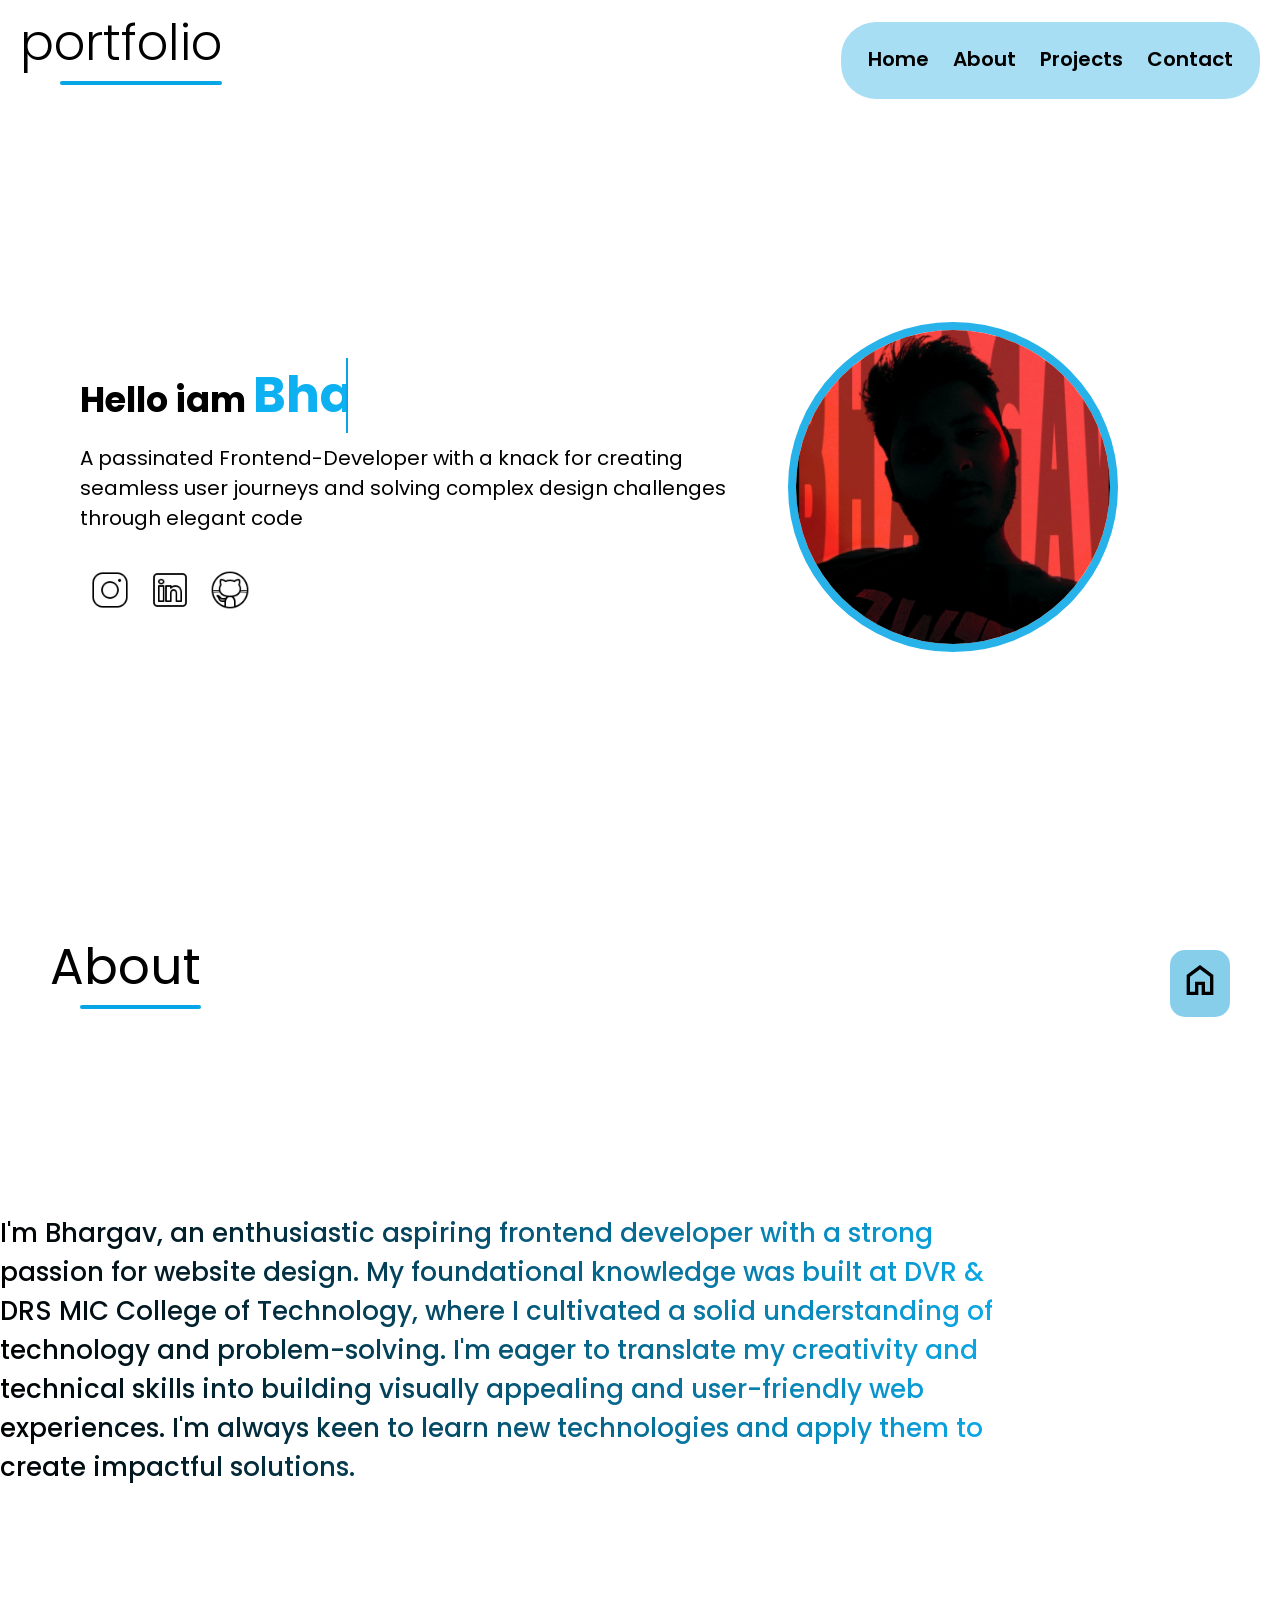
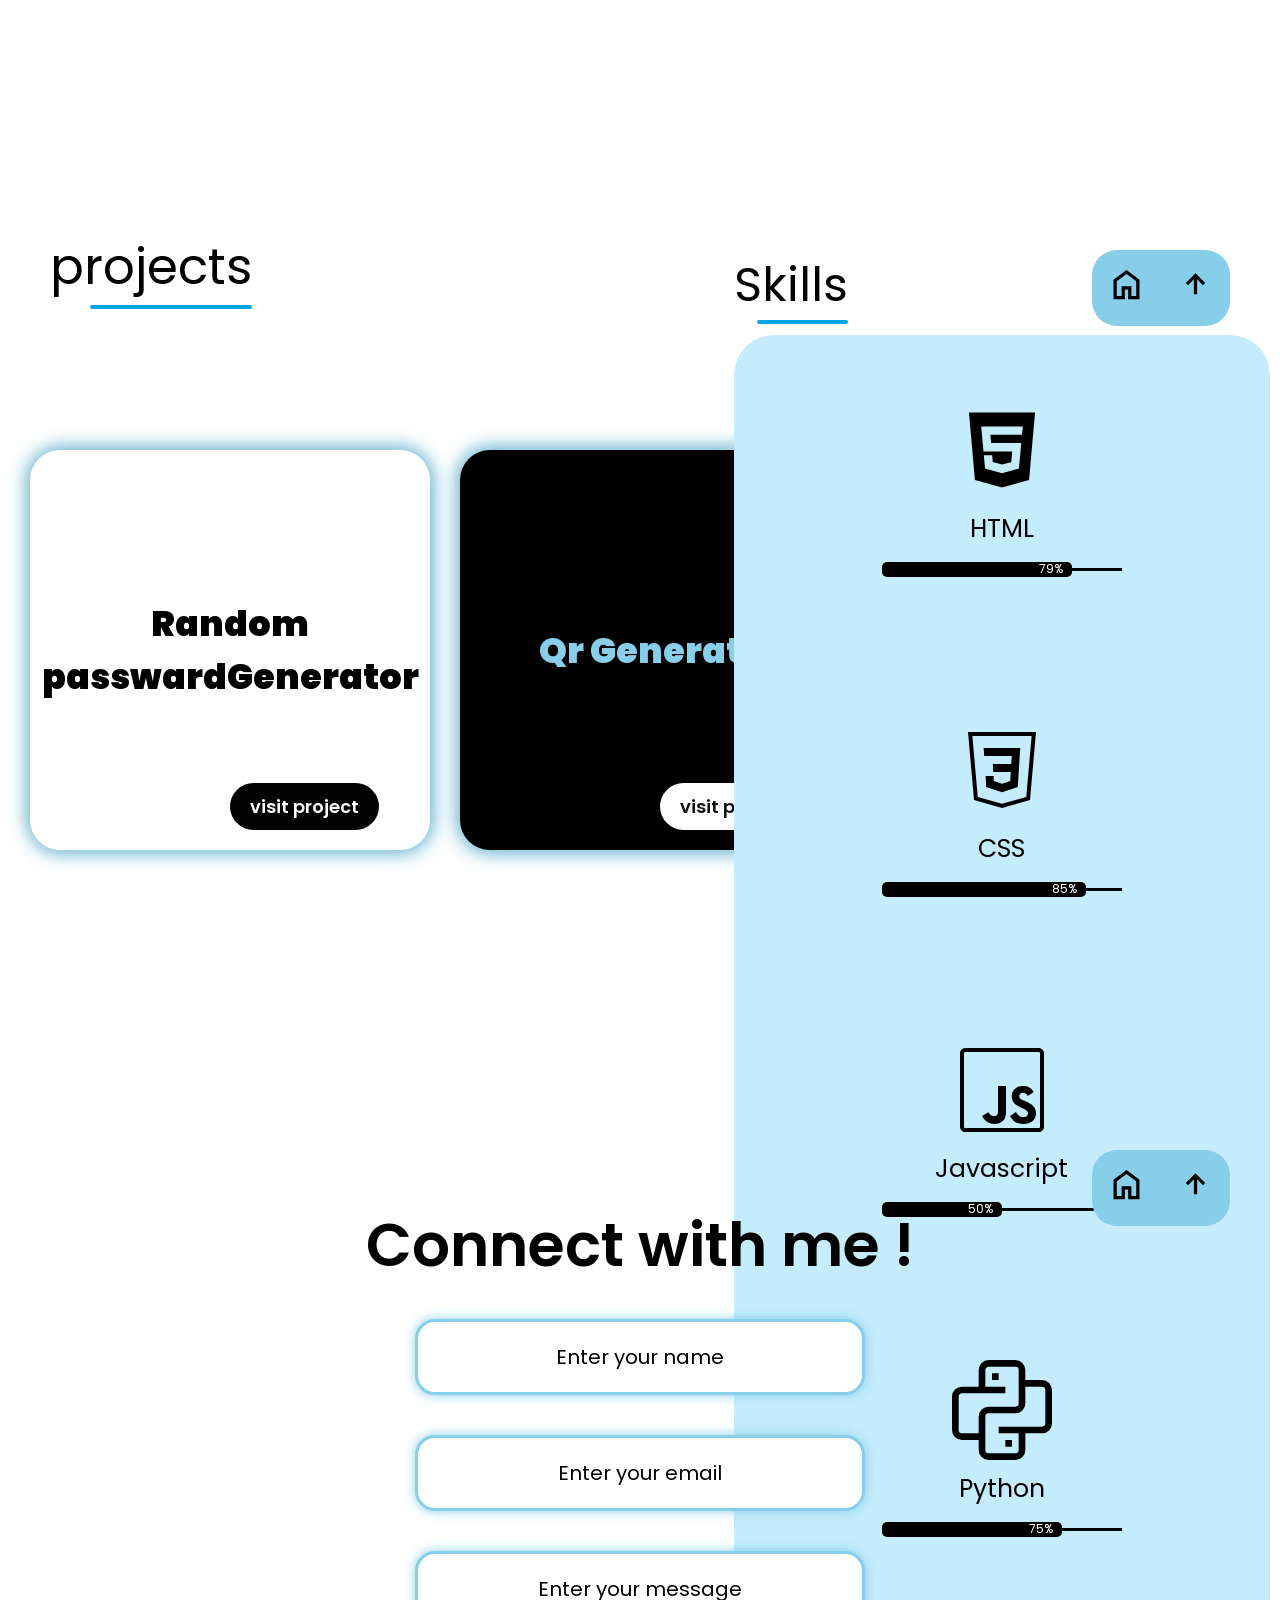
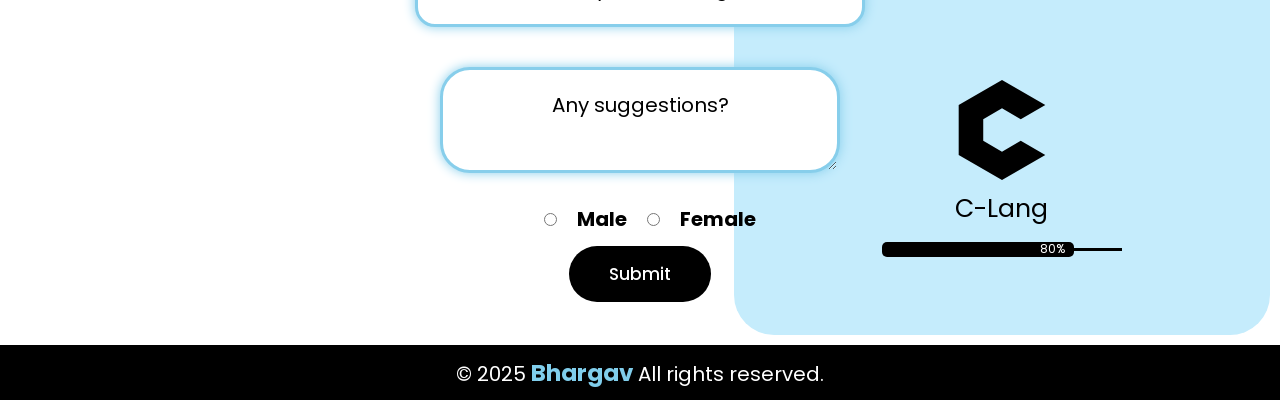
<file: index.html>
<!DOCTYPE html>
<html lang="en">
    <head>
        <meta charset="UTF-8">
        <meta name="viewport" content="width=device-width, initial-scale=1.0">
        <title>Bhargav || portfolio</title>
        <link rel="shortcut icon" href="./favicon.ico.png"  type="image/x-icon">
        <link rel="stylesheet" href="style.css">

        
    </head>
    <body>
        <div class="cont" >
            <div class="headpart" id="home">
                <div class="logo">
                    <p class="logo-text">portfolio</p>
                </div>  
                <div class="hamburger"  id="hamburger" >☰</div>
                <div class="navs" id="navs" >
                    <div class="closebtn" id="closebtn"><img  src="./close_24dp_000000_FILL0_wght400_GRAD0_opsz24.svg" alt=""  ></div>
                    <a id="clicks" href="#home">Home</a>
                    <a  id="clicks1"href="#about">About</a>
                    <a  id="clicks2"href="#projects">Projects</a>
                    <a  id="clicks3"href="#contact">Contact</a>
                </div>
                <div  id="layer" class="layer"><p>Get in Touch ! <br><a href="#contact"><span>Connect</span></a></p></div>   
            </div>
            <div class="home" >
                <div class="homeleft">
                    <p class="name">Hello iam <label> Bhargav</lebel></p>
                    <div class="matter">
                        <p class="para"> A passinated Frontend-Developer with a knack for creating seamless user journeys and solving complex design challenges through elegant code</p>
                    </div>
                    <div class="logos">
                        <a
                            href="https://www.instagram.com/bhargavx_/?next=%2F"><img
                                class="img1" src="./instagramlogo.png"
                                alt="insta"></a>

                        <a
                            href="https://www.linkedin.com/in/pasupulati-bhargav-siva-satyanarayana-6b280b28b/"><img
                                class="img2" src="./linkedinlogo.png"
                                alt="linkedin"></a>

                        <a href="https://github.com/bhargavx23"><img
                                class="img2" src="./githublogo.png"
                                alt="github"></a>

                    </div>
                    <div class="scrollup"><img src="./icons8-chevron-up-30.png" alt=""></div>
                </div>
                <div class="homeright">
                    <a href="./bhargav.jpg"><img class=" profile" src="./bhargav.jpg" alt="profile"></a>
                </div>
            </div>
        </div>
        <div id="about" class="cont-2">
            <p class="heading">About</p>
            <div class="icon1"><a href="#home"> <img src="./home.svg"
                        alt="home"></a></div>
            <div class="about">
                <div class="about-mat">
                    <div class="about-matter">
                        <p>
                            
I'm Bhargav, an enthusiastic aspiring frontend developer with a strong passion for website design. My foundational knowledge was built at DVR & DRS MIC College of Technology, where I cultivated a solid understanding of technology and problem-solving. I'm eager to translate my creativity and technical skills into building visually appealing and user-friendly web experiences. I'm always keen to learn new technologies and apply them to create impactful solutions.</p>
                    </div>
                </div>

            </div>
        </div>
        <div class="cont3" id="projects">
            <p class="projects-heading">projects</p>
            <div class="icon2">
                <a href="#home"> <img src="./home.svg" alt="home"></a>
                <a href="#about"><img src="./up-arraow.svg" alt="go-up"></a>
            </div>
            <div class="projects">
                <div class="projectcards">
                    <div class="p1">
                        <p class="p1name">Random passwardGenerator

                        </p>

                        <a href=" https://bhargavx23.github.io/passwords/">
                           
                            <button type="button" class="pressbtn">visit project</button>
                        </a>
                    </div>
                    <div class="p2">
                        <p class="p2name">Qr Generator</p>

                        <a href="https://bhargavx23.github.io/qr/">
                            <button type="button" class="pressbtn2">visit project</button>
                        </a>
                    </div>
                </div>
            </div>
            <div class="skills">
                <p class="skillheading">Skills</p>
                <div class="skd">
                    <div class="skillcards">
                    <div class="s1">
                        <img src="./language-html5-svgrepo-com (1).svg"
                            alt="html">
                        <p class="skillname">HTML</p>
                        <div class="bar1"><p>79%</p></div>
                    </div>
                    <div class="s1">
                        <img src="./icons8-css.svg" alt="css">
                        <p class="skillname">CSS</p>
                        <div class="bar2"><p>85%</p></div>
                    </div>
                    <div class="s1">
                        <img src="./icons8-javascript.svg" alt="javascript">
                        <p class="skillname">Javascript</p>
                        <div class="bar3"><p>50%</p></div>
                    </div>
                    <div class="s1">
                        <img src="./python-svgrepo-com (1).svg" alt="python">
                        <p class="skillname">Python</p>
                        <div class="bar4"><p>75%</p></div>
                    </div>
                    <div class="s1">
                        <img src="./codio (1).svg" alt="C-lang">
                        <p class="skillname">C-Lang</p>
                        <div class="bar5"><p>80%</p></div>
                    </div>
                </div>
                </div>
            </div>
        </div>
        <div class="cont-4" id="contact">
            <div class="icon3" >
                <a href="#home"> <img src="./home.svg" alt="home"></a>
                <a href="#projects"><img src="./up-arraow.svg" alt="go-up"></a>
            </div>
            <p class="contactheading"> Connect with me !</p>
            <form class="form" action="https://api.web3forms.com/submit"
                method="POST" id="my-form">

                <input type="hidden" name="access_key"
                    value="eafe7eb1-1b25-49e8-a34a-1e5922592b6c">

                <input type="text" name=" Name" id="Name"
                    placeholder="Enter your name"
                    required>

                <input type="email" name="E-mail" id="email"
                    placeholder="Enter your email"
                    class="email" required>
                <input type="text" name="Message" id="message"
                    placeholder="Enter your message"
                    class="message" required>
                <textarea name="Suggestions" id="message"
                    placeholder="Any suggestions?" class="message"></textarea>
                <div class="gender">
                    <input type="radio" id="gender" name="gender" value="male">
                    <label class="gendermale" for="gender">Male</label>
                    <input class="gender" type="radio" id="gender" name="gender"
                        value="female">
                    <label class="genderfemale" for="gender">Female</label>
                </div>
                <button type="submit" class="submit">Submit</button>
            </form>
                 <footer>
            <p>&copy; 2025 <span class=" footname"> Bhargav</span> All rights reserved.</p>
        </footer>

        </div>
          <script defer src="script.js"></script>
    

    </body>
</html
</file>
<file: style.css>
@import url("https://fonts.googleapis.com/css2?family=Bangers&family=Poppins:ital,wght@0,100;0,200;0,300;0,400;0,500;0,600;0,700;0,800;0,900;1,100;1,200;1,300;1,400;1,500;1,600;1,700;1,800;1,900&display=swap");

* {
  margin: 0;
  padding: 0;
  box-sizing: border-box;
}
body {
  font-family: poppins, sans-serif;
  background: white;
  overflow-x: hidden;
  box-sizing: border-box;
  height: 100%;
  width: 100%;
  cursor: url(./icons8-select-cursor-24.png), auto;
}
html {
  scroll-behavior: smooth;
}
.cont {
  animation: op ease both;
  animation-range: entry 0%;
  animation-timeline: view();

  height: 100vh;
  width: 100%;
  background: white;
}
.closebtn {
  display: none;
}

.headpart {
  padding: 10px;
  height: 10vh;
  width: 100%;
  display: flex;
  justify-content: space-between;
  align-items: center;
  padding: 0px 20px;
  animation: op2 3s 1 ease forwards;
}
.hamburger {
  display: none;
  padding: 8px 10px;
  color: black;
  font-weight: 700;
  
  background-color: rgba(135, 207, 235, 0.849);
  border-radius: 30px;
  transition: all ease  0.7s;
}
.hamburger:active {
  transform: scale(0.8);
}
.logo-text {
  font-size: 50px;
  font-weight: 300;
  color: black;
  width: 100%;
}
.logo-text::after {
  content: "";
  height: 4px;
  width: 80%;
  display: flex;
  margin: 0;
  float: right;
  border-radius: 5px;
  background: rgb(6, 166, 230);
}

.navs {
  justify-self: end;
  display: flex;
  justify-content: end;
  align-items: center;
  padding: 10px 15px;
  margin-top: 30px;
  background: rgb(168, 222, 243);
  border-radius: 35px;
}
.navs a {
  text-decoration: none;
  color: black;
  font-size: 20px;
  margin: 12px;
  font-weight: 560;
}
.navs a::after {
  content: " ";
  align-items: center;
  justify-content: center;
  height: 3px;
  width: 100%;
  background: black;
  display: block;
  transform: scaleX(0);
  transition: all 0.3s ease-in-out;
}
.navs a:hover::after {
  display: flex;
  transform: scaleX(1);
}
@keyframes slidedown {
  from {
    transform: translateY(-100%);
    opacity: 0;
  }
  to {
    transform: translateY(0);
  }
}
@keyframes slidedown2 {
  from {
    transform: translateY(100%);
    opacity: 0;
  }
  to {
    transform: translateY(0);
  }
}
.layer {
  display: none;
  position: relative;
}
.layer p{
  z-index: 10000;
  position: absolute;
  text-align: center;
  width: 100%;
  top: 67%;
  left: 50%;
  transform: translate(-50%, -50%);
  font-size: 50px;
  font-weight: 600;
  color: rgba(156, 156, 156, 0.774);
  animation: op2 1s ease-in-out forwards;
  

}
.layer p  a{
  text-decoration: none;
}
.layer span{
  font-size: 45px;
  color:white;
  font-weight: 600;
  background-color:rgba(126, 125, 125, 0.767) ;
  padding: 0 20px;
  border-radius: 29px;
}
.home {
  min-height: 89vh;
  max-width: 100%;
  display: flex;
  justify-content: space-between;
  align-items: center;
  animation: op2 4s ease-in-out forwards;
  animation-timeline: view();
  animation-range: entry 300px;
}
@keyframes op2 {
  0% {
    opacity: 0;
  }
  100% {
    opacity: 1;
  }
}

.homeleft {
  width: 60%;
  height: 60%;
  padding-left: 80px;
  display: flex;
  flex-direction: column;
  justify-content: center;
  animation: op2 6s 1 ease forwards;
  animation: op ease both;
  animation-timeline: view();
  animation-range: entry 0;
}
.para {
  font-size: clamp(20px, 20px, 30px);
  font-weight: 400;
  margin: 10px 0px;

  animation: op2, slidedown2 ease 4s both;
}
.name {
  width: 39%;
  height: max-content;
  font-size: clamp(35px, 25px, 35px);
  font-weight: 700;
  white-space: nowrap;
  height: max-content;
  overflow: hidden;
  border-right: 2px solid rgb(8, 165, 228);
  animation: type 5s 1 forwards, blink 0.5s infinite ease;
}

label {
  font-size: 50px;
  font-weight: 700;

  color: rgb(13, 177, 241);
}

.homeright {
  width: 40%;
  height: 100%;
  padding-left: 20px;
  display: flex;
  justify-content: flex-start;
  align-items: center;
  animation: op2 7s 1 ease forwards;
}
.profile {
  width: 67%;
  height: 70%;
  border-radius: 50%;
  object-fit: cover;
  border: 8px solid rgb(39, 178, 233);
}
.logos {
  display: flex;
  height: 60px;
  width: 20%;
  align-items: center;
  margin-top: 20px;
  justify-content: flex-start;
  animation: op2 5s 1 ease forwards;
  animation: slidedown2 3s ease both;

  position: relative;
}
.logos img {
  height: 40px;
  margin: 10px;
}
.logos img:hover {
  transform: scale(1.1);
  transition: all 0.2s ease;
}

.scrollup,
.scrollup img {
  display: none;
}

@keyframes type {
  0% {
    width: 0%;
  }
  100% {
    width: 39%;
  }
}

@keyframes blink {
  50% {
    border-color: transparent;
  }
}
@keyframes op {
  0% {
    opacity: 0;
    scale: 0;
  }
  100% {
    opacity: 1;
    scale: 1;
  }
}
@keyframes slider {
  from {
    transform: translateX(-100%);
  }
  to {
    transform: translateX(0);
  }
}
@keyframes slider2 {
  from {
    transform: translateX(100%);
  }
  to {
    transform: translateX(0);
  }
}
.cont-2 {
  height: 100vh;
  width: 100%;
  position: relative;
  display: flex;
  flex-direction: column;
  justify-content: center;

  align-items: center;
  animation: op2 ease both;
  animation-range: entry 0% cover 60%;
  animation-timeline: view();
}
.icon1 {
  position: absolute;
  top: 50px;
  right: 50px;
  padding: 10px;
  background: skyblue;
  border-radius: 15px;
  animation: op2 ease both;
  animation-timeline: view();
  animation-range: entry 0% cover 80%;
  transition: all 0.3s ease;
}
.icon1 a img {
  height: 40px;
  animation: op2 ease both;
  animation-timeline: view();
  animation-range: entry 0% cover 80%;
}
.icon1 :hover {
  transform: scale(1.09);
  transition: all 0.3s ease;
}
.icon1 :active {
  transform: scale(0.8);
}

.heading {
  position: absolute;
  top: 30px;
  left: 50px;
  font-size: 50px;
  animation: op2 ease both;
  animation-timeline: view();
  animation-range: entry 0% cover 80%;
}
.about-mat {
  height: 60%;
  width: 80%;
  justify-self: center;
}
.about-matter p {
  font-size: clamp(26px, 10px, 26px);
  font-weight: 500;
  color: black;
  background: linear-gradient(90deg, rgb(0, 0, 0), rgb(11, 174, 238));
  -webkit-text-fill-color: transparent;
  -webkit-background-clip: text;

  animation: op2 ease both;
  animation-timeline: view();
  animation-range: entry 0% cover 80%;
  animation: op2, slidedown ease both;
  animation-range: entry 0% cover 50%;
  animation-timeline: view();
}
.heading::after {
  content: "";
  height: 4px;
  width: 80%;
  display: flex;
  margin: 0;
  float: right;
  border-radius: 5px;
  background: rgb(6, 166, 230);
}
.cont3 {
  height: 100vh;
  width: 100%;
  display: flex;
  position: relative;
  justify-content: center;
  align-items: center;
  animation: op2 ease both;
  animation-range: entry 20% cover 60%;
  animation-timeline: view();
}
.icon2 {
  background: skyblue;
  border-radius: 25px;
  position: absolute;
  top: 50px;
  padding: 0;
  display: flex;
  justify-content: center;
  align-items: center;
  right: 50px;
  animation: op2 ease both;
  animation-timeline: view();
  animation-range: entry 0% cover 80%;
}
.icon2 a img {
  height: 39px;
  border-radius: 10px;
  margin: 15px;
  transition: all 0.3s ease;
  animation: op2 ease both;
  animation-timeline: view();
  animation-range: entry 0% cover 80%;
}
.icon2 a img:hover {
  transform: scale(1.1);
}
.icon2 a img:active {
  transform: scale(0.8);
}

.projects-heading {
  position: absolute;
  top: 30px;
  left: 50px;
  font-size: 50px;
}
.projects-heading::after {
  content: "";
  height: 4px;
  width: 80%;
  display: flex;
  margin: 0;
  float: right;
  border-radius: 5px;
  background: rgb(6, 166, 230);
}
.projects {
  display: flex;
  min-height: 70vh;
  min-width: 50%;
  justify-self: center;
}
.projectcards {
  display: flex;
  justify-content: center;
  align-items: center;
  animation: op2, slider ease both;
  animation-range: entry 30% cover 55%;
  animation-timeline: view();
}
.projectcards .p1 {
  animation: op2, slidedown ease both;
  animation-range: entry 30% cover 55%;
  animation-timeline: view();
}
.projectcards .p2 {
  animation: op2, slidedown2 ease both;
  animation-range: entry 30% cover 55%;
  animation-timeline: view();
}

.p2 {
  height: 400px;
  display: flex;
  justify-content: center;
  align-items: center;
  background: black;
  border-radius: 30px;
  flex-direction: column;
  width: 400px;
  position: relative;
  box-shadow: 0px 0px 20px rgb(124, 189, 214), -0px -0px 20px rgb(124, 189, 214);
}
.p2 .p2name {
  font-size: 35px;
  font-weight: 900;
  text-align: center;
  color: skyblue;
}
a .pressbtn2 {
  padding: 10px 20px;
  border-radius: 30px;
  text-decoration: none;
  border: none;
  cursor: pointer;
  position: absolute;
  bottom: 20px;

  background: white;
  color: rgb(19, 18, 18);
  font-weight: 600;
  font-size: 18px;
  transition: all 0.5s ease;
}
.p1 {
  height: 400px;
  display: flex;
  justify-content: center;
  align-items: center;
  flex-direction: column;
  width: 400px;
  cursor: pointer;
  border-radius: 30px;
  background: white;
  box-shadow: 0px 0px 20px rgb(124, 189, 214), -0px -0px 20px rgb(124, 189, 214);
  margin: 30px;
  position: relative;
  transition: all 0.3s linear;
}
.p1 .p1name {
  font-size: 35px;
  font-weight: 900;
  text-align: center;
  color: black;
}

a .pressbtn {
  padding: 10px 20px;
  border-radius: 30px;
  position: absolute;
  border: none;
  bottom: 20px;
  cursor: pointer;
  background: rgb(2, 2, 2);
  color: rgb(253, 253, 253);
  font-size: 18px;
  font-weight: 600;
  transition: all 0.5s ease;
}

.pressbtn:hover {
  transform: scale(1.09);
}
.pressbtn2:hover {
  transform: scale(1.09);
}
.pressbtn:active {
  transform: scale(0.8);
}
.pressbtn2:active {
  transform: scale(0.8);
}
.skills {
  width: 50%;
  height: 70vh;
}
.skillheading {
  font-size: 47px;
  position: absolute;
  top: 50px;
}
.skillheading::after {
  content: "";
  height: 4px;
  width: 80%;
  display: flex;
  margin: 0;
  float: right;
  border-radius: 5px;
  background: rgb(6, 166, 230);
}
.skillcards {
  display: flex;
  height: 100%;
  flex-wrap: wrap;
  justify-content: center;
  align-items: center;
  background: rgb(197, 236, 252);
  border-radius: 40px;
  margin-right: 10px;
  animation: op2 ease both;
  animation-timeline: view();
  animation-range: entry 20% cover 60%;
}
.s1 {
  height: 300px;
  width: 300px;
  display: flex;
  justify-content: center;
  align-items: center;
  flex-direction: column;
  margin-bottom: 20px;
  animation: slidedown2, op2 ease both;
  animation-timeline: view();
  animation-range: entry 0% cover 60%;
}
.s1 .skillname {
  margin-top: 10px;
  font-size: 25px;
}
.bar1,
.bar2,
.bar3,
.bar4,
.bar5 {
  height: 3px;
  width: 80%;
  background: black;
  display: flex;
  align-items: center;
  margin-top: 20px;
  position: relative;
}

.s1 img {
  height: 100px;
  width: 100px;
}
.bar1 p {
  width: 79%;
  background: black;
  border-radius: 5px;
  height: 15px;
  font-size: 12px;
  padding-right: 9px;
  align-items: center;
  color: white;
  display: flex;
  justify-content: flex-end;
  animation: baring1 ease both;
  animation-timeline: view();
  animation-range: entry 40% cover 30%;
}
.bar2 p {
  width: 85%;
  background: black;
  border-radius: 5px;
  height: 15px;
  font-size: 12px;
  padding-right: 9px;
  align-items: center;
  color: white;
  display: flex;
  justify-content: flex-end;
  animation: baring2 ease both;
  animation-timeline: view();
  animation-range: entry 42% cover 30%;
}
.bar3 p {
  width: 50%;
  background: black;
  border-radius: 5px;
  height: 15px;
  font-size: 12px;
  padding-right: 9px;
  align-items: center;
  color: white;
  display: flex;
  justify-content: flex-end;
  animation: baring3 ease both;
  animation-timeline: view();
  animation-range: entry 43% cover 30%;
}
.bar4 p {
  width: 75%;
  background: black;
  border-radius: 5px;
  height: 15px;
  font-size: 12px;
  padding-right: 9px;
  align-items: center;
  color: white;
  display: flex;
  justify-content: flex-end;
  animation: baring4 ease both;
  animation-timeline: view();
  animation-range: entry 40% cover 25%;
}
.bar5 p {
  width: 80%;
  background: black;
  border-radius: 5px;
  height: 15px;
  font-size: 12px;
  padding-right: 9px;
  align-items: center;
  color: white;
  display: flex;
  justify-content: flex-end;
  animation: baring5 ease both;
  animation-timeline: view();
  animation-range: entry 45% cover 25%;
}
@keyframes baring1 {
  from {
    width: 0%;
  }
  50% {
    width: 0;
  }
  100% {
    width: 79%;
  }
}
@keyframes baring2 {
  0% {
    width: 0%;
  }
  50% {
    width: 0%;
  }
  100% {
    width: 85%;
  }
}
@keyframes baring3 {
  0% {
    width: 0%;
  }
  50% {
    width: 0%;
  }
  100% {
    width: 50%;
  }
}
@keyframes baring4 {
  0% {
    width: 0%;
  }
  50% {
    width: 0%;
  }
  100% {
    width: 75%;
  }
}
@keyframes baring5 {
  0% {
    width: 0%;
  }
  50% {
    width: 0%;
  }
  100% {
    width: 80%;
  }
}
.cont-4 {
  height: 100vh;
  width: 100%;
  display: flex;
  justify-content: center;
  position: relative;
  align-items: center;
  flex-direction: column;
  animation: op2 ease both;
  animation-range: entry 20% cover 50%;
  animation-timeline: view();
}
.icon3 {
  background: skyblue;
  border-radius: 25px;
  position: absolute;
  top: clamp(50px, 20px, 50px);
  padding: 0;
  display: flex;
  justify-content: center;
  align-items: center;
  right: 50px;
  animation: op2 ease both;
  animation-timeline: view();
  animation-range: entry 0% cover 80%;
}
.icon3 a img {
  height: 39px;
  border-radius: 10px;
  margin: 15px;
  transition: all 0.3s ease;
  animation: op2 ease both;
  animation-timeline: view();
  animation-range: entry 0% cover 80%;
}
.icon3 a img:hover {
  transform: scale(1.1);
}
.icon3 a img:active {
  transform: scale(0.8);
}
.contactheading {
  position: absolute;
  top: 100px;
  font-size: 60px;
  font-weight: 600;
  margin: 0;
  padding: 0;
  animation: op2, slidedown ease both;
  animation-timeline: view();
  animation-range: entry 0% cover 80%;
}
.form input:hover {
  transform: scale(1.08);
}

.form {
  height: auto;
  width: auto;
  margin-top: 100px;
  display: flex;
  flex-direction: column;
  justify-content: center;
  border-radius: 50px;
  align-items: center;
  animation: slidedown2, op2 ease both;
  animation-timeline: view();
  animation-range: entry 0% cover 50%;
}
.form input[type="radio"] {
  box-shadow: none;
}

.form input {
  padding: 20px 60px;
  justify-self: center;
  width: 450px;
  border: none;
  border: 3px solid skyblue;
  border-radius: 20px;
  margin: 20px;
  font-size: 20px;
  box-shadow: 0px 0px 12px skyblue;
  font-family: poppins, sans-serif;
  transition: all 0.3s ease;
}
::placeholder {
  color: black;
  font-family: poppins, sans-serif;
  font-size: 20px;
  text-align: center;
}
textarea {
  padding: 20px 60px;
  justify-self: center;
  width: 400px;
  box-shadow: 0px 0px 12px skyblue;
  border: none;
  border: 3px solid skyblue;
  border-radius: 30px;
  margin: 20px;
  font-size: 20px;
  font-family: poppins, sans-serif;
}
.gender {
  display: flex;
  justify-content: center;
  align-items: center;
  width: 100px;
}
.gendermale {
  color: black;
  font-size: 20px;
}
.genderfemale {
  color: black;
  font-size: 20px;
  padding: 0;
  margin: 0;
}
button {
  padding: 15px 40px;
  border-radius: 30px;
  background: black;
  color: white;
  font-size: 17px;
  font-weight: 500;
  font-family: poppins, sans-serif;
  cursor: pointer;
  transition: transform 0.7s ease both;
  outline: none;
  border: none;
}
.form button:hover {
  transform: scale(1.06);
}
button:active {
  transform: scale(0.95);
  transition: all 0.6s ease both;
}
footer {
  height: 55px;
  width: 100%;
  border: 2px solid black;
  display: flex;
  background: black;
  justify-content: center;
  align-items: center;
  position: absolute;
  bottom: 0;
  font-size: 20px;
  color: white;
}
.footname {
  color: rgb(128, 206, 236);
  font-size: 23px;

  font-weight: bold;
}

@media (max-width: 500px) {
  body,
  html {
    padding: 0;
    margin: 0;
    box-sizing: border-box;
  }
  html {
    scroll-behavior: smooth;
  }

  .headpart {
    width: 100%;
    height: 50%;
    box-shadow: none;
    display: flex;
    align-items: center;
    margin-top: 20px;
    position: relative;
    justify-content: space-between;
    z-index: 100;
    margin-right: 7px;
  }

  .navs {
    display: flex;
    padding: 10px 10px;
    flex-direction: column;
    top: 100px;
    justify-self: center;
    margin: 0;
    scale: 0;
    right: -600px;
    opacity: 0;
    gap: 5px;
    position: absolute;
    background: black;
    align-items: center;
    justify-content: flex-start;
    width: 55%;
    height: auto;
    z-index: 100;
    
    /* box-shadow: 0px 0px 20px rgb(18, 171, 231); */
    border-bottom-left-radius: 20px;
    border-bottom-right-radius: 20px;
    transition: all 0.3s ease-in;
  }
  .closebtn img {
    width: 35px;
    padding: 5px;
    background-color: skyblue;
    border-radius: 20px;
  }
  .navs a::after {
    background: none;
  }

  .closebtn {
    display: flex;
    width: 100%;
    justify-content: flex-start;
    margin-left:20px;
    transition: all ease 0.7s;
  }
  .closebtn:active {
    transform: scale(0.8);
  }
  .navs.show {
    opacity: 1;
    scale: 1;
    right: 100px;
  }
  .logo-text {
    font-size: 30px;
  }
  .navs a {
    font-size: 18px;
    text-decoration: none;
    color: black;
    padding: 10px 10px;
    width: 70%;
    background: skyblue;
    border-radius: 29px;
    text-align: center;
    transition: all ease 0.6s;
  }
  .navs a:active {
    transform: scale(0.8);
  }

  .hamburger {
    display: flex;
    color: black;
    font-weight: 700;
    font-size: 30px;
  }

  .cont {
    height: 100vh;
    width: 100%;
    margin: 0;
    padding: 0;
    display: flex;
    flex-direction: column;
    justify-content: space-between;
    align-items: center;
    background: white;
  }

  .home {
    display: flex;
    justify-self: center;
    width: 100%;
    justify-content: center;
    align-items: center;
    justify-self: center;
    flex-direction: column-reverse;
    align-items: flex-end;
    

    height: 100vh;
    margin-top: 0;
    animation: op2, slidedown2 ease 2s both;
  }
  .layer {
    background: rgba(0, 0, 0, 0.664);
    backdrop-filter: blur(15px);
    position: fixed;
    inset: 0;
    z-index: 99;
    opacity: 0;
    transition: all ease 0.7s;
  }
  .navs.show ~ .layer {
    display: flex;
  
    opacity: 1;
  }

  .homeright {
    display: flex;
    height: 40%;
    align-items: flex-end;
    justify-content: center;
    justify-self: center;
    width: 100%;
    margin-top: 0;
    padding: 0;
    text-align: center;
    animation: op2, slidedown2 ease 3s both;
  }
  .name {
    width: 77%;
    font-size: 25px;
    justify-self: center;
    animation: type steps(20) 5s ease both;
    
  }
  .name label {
    font-size: 38px;
  }
  .homeleft {
    display: flex;
    height: auto;
    justify-content: center;
    justify-self: center;
    margin-top: 30px;
    flex-direction: column;
    width: 100%;
    justify-self: end;
    margin-bottom: 70px;
    padding: 0 20px;
    animation: op2, slidedown2 ease 4s both;
  }
  .homeleft .para {
    font-size: 20px;
    font-weight: 400;
    background: linear-gradient(
      120deg,
      black,
      rgb(42, 175, 228),
      rgb(42, 175, 228),
      rgb(56, 171, 216)
    );
    -webkit-text-fill-color: transparent;
    -webkit-background-clip: text;
  }
  @keyframes type {
    0% {
      width: 0%;
    }
    100% {
      width: 77%;
    }
  }
  @keyframes op {
    0% {
      opacity: 0;
      scale: 0;
    }
    100% {
      opacity: 1;
      scale: 1;
    }
  }
  .homeright img {
    height: 300px;
    width: 300px;
    padding: 0;
    margin-top: 0;
  }
  @keyframes slidedown {
    from {
      transform: translateY(-100%);
      opacity: 0;
    }
    to {
      transform: translateY(0);
    }
  }
  @keyframes slidedown2 {
    from {
      transform: translateY(100%);
      opacity: 0;
    }
    to {
      transform: translateY(0);
    }
  }

  .logos {
    display: flex;
    width: 100%;
    justify-content: center;
    justify-self: center;
    justify-content: center;

    animation: op2 ease 7s both;
  }
  .scrollup {
    display: flex;
    height: 10vh;
    justify-content: center;
    align-items: end;
    cursor: pointer;
  }
  .scrollup img {
    display: flex;
    height: 25px;
    animation: op2, slidedown2 ease 1.6s infinite both;
  }
  .scrollup:active {
    animation: none;
  }

  .cont-2 {
    display: flex;
    justify-content: center;
    align-items: center;
    position: relative;
    height: 100vh;
    width: 100%;

    animation: op2 ease both;
    animation-timeline: view();
    animation-range: entry 50% cover 50%;
  }
  .icon1 {
    top: 20px;
    right: 20px;
  }
  .heading {
    top: 20px;
    left: 20px;
    font-size: 30px;
  }
  .about-mat {
    width: 100%;
    padding: 10px;
    justify-self: center;
    animation: op2, slidedown 30s ease both;
    animation-timeline: view();
    animation-range: entry 50% cover 50%;
  }
  .about-matter p {
    font-weight: 500;
    font-size: 18px;
    color: black;
    background: linear-gradient(80deg, black, black, rgb(56, 171, 216));
    -webkit-text-fill-color: transparent;
    -webkit-background-clip: text;
    line-height: 1.6;
    margin: 10px 0;
    justify-self: center;
    animation: bg ease 2s forwards;
    animation-timeline: view();
    animation-range: entry 10% cover 20%;
    text-align: center;
  }
  @keyframes bg {
    to {
      background-size: 100%;
    }
  }
  .para {
    animation: op2 ease 6s both;
  }
  .cont3 {
    display: flex;
    justify-content: center;
    align-items: center;
    height: 170vh;
    width: 100%;
    flex-direction: column;
    justify-self: center;

    position: relative;
    animation: op2 ease both;
    animation-timeline: view();
    animation-range: entry 30% cover 0%;
  }

  .projects {
    height: 46%;
    width: 100%;
    display: flex;
    justify-content: center;
    align-items: center;
    justify-self: center;
  }
  .icon2 {
    position: absolute;
    top: 50px;
    right: 20px;
  }
  .icon2 a img {
    height: 35px;
    margin: 10px;
  }
  .icon3 {
    position: absolute;
    top: 50px;
    right: 20px;
  }
  .icon3 a img {
    height: 35px;
    margin: 10px;
  }
  .projectcards {
    display: flex;
    justify-content: center;
    align-items: center;
    justify-self: center;
    height: 90%;
    justify-self: end;
    width: 80%;
    flex-direction: column;
    margin: 0;
    animation: op2, slidedown2 both ease;
    animation-timeline: view();
    animation-range: entry 20% cover 50%;
  }

  .p2 {
    height: 250px;
    width: 250px;
    margin: 20px 0px;
    position: relative;
    animation: op2 both ease;
    animation-timeline: view();
    animation-range: entry 20% cover 50%;
  }
  .p1 {
    height: 250px;
    width: 250px;
    margin: 20px 0px;
    position: relative;
    animation: op2 both ease;
    animation-timeline: view();
    animation-range: entry 20% cover 50%;
  }
  .projectcards .p2 {
    height: 250px;
    width: 250px;
  }
  .p1 .pressbtn {
    position: absolute;
    bottom: 0px;
    right: 0px;
    font-size: 13px;
  }
  .p2 .pressbtn2 {
    position: absolute;
    bottom: 0px;
    right: 0px;
    font-size: 13px;
  }
  .p1 .p1name {
    font-size: 20px;
  }
  .p2 .p2name {
    font-size: 25px;
  }

  .p2 .projectcards {
    flex-direction: column;
  }
  .projects-heading {
    position: absolute;
    top: 50px;
    left: 20px;
    font-size: 33px;
  }

  .skd {
    height: 70vh;
    width: 100%;
    align-items: center;
    display: flex;
    justify-content: center;
  }

  .skills {
    height: 60vh;
    width: 100%;

    display: flex;
    justify-content: center;
    align-items: center;
    flex-wrap: wrap;
    padding: 0;
    position: relative;
    animation: op2 ease both;
    animation-timeline: view();
    animation-range: entry 40% cover 60%;
  }

  .skillheading {
    position: absolute;
    top: 10px;
    left: 30px;
    margin-bottom: 20px;
    font-size: 33px;
  }
  .skillcards {
    margin: 0;
    height: 100%;
    width: 100%;
    display: flex;
    flex-direction: row;
    flex-wrap: wrap;
    margin: 0;
    justify-content: center;
    align-items: end;
    justify-self: end;
    animation: op2, slidedown2 ease both;
    animation-timeline: view();
    animation-range: entry 50% cover 50%;
    background: none;
  }
  .s1 {
    justify-self: center;
    height: auto;
    width: auto;
    margin: auto;
  }
  .s1 img {
    height: 70px;
    margin: 10px;
  }
  .s1 .skillname {
    top: 10px;
    font-size: 20px;
    font-size: 18px;
  }
  .cont-4 {
    height: 100vh;
    width: 100%;
    justify-self: end;
    position: relative;
    display: flex;
    justify-content: center;
    align-items: center;
    animation: op2 ease both;
    animation-timeline: view();
    animation-range: entry 50% cover 50%;
  }
  .bar1,
  .bar2,
  .bar3,
  .bar4,
  .bar5 {
    display: none;
  }
  .form {
    height: auto;
    justify-self: end;
    display: flex;
    align-items: center;
    flex-direction: column;
    justify-content: center;
    width: 100%;
    animation: op2, slidedown2 ease both;
    animation-timeline: view();
    animation-range: entry 20% cover 50%;
  }

  .contactheading {
    position: absolute;
    top: 150px;
    font-size: 40px;
  }

  button {
    margin: 20px;
  }
  .form input {
    margin: 8px;
    width: 85%;
  }
  textarea {
    width: 80%;
  }
  ::placeholder {
    font-size: 15px;
  }
}
@media (min-width: 520px) and (max-width: 1024px) {
  /* General adjustments */
  body,
  html {
    padding: 0;
    margin: 0;
    box-sizing: border-box;
  }

  /* Header adjustments */
  .headpart {
    height: 9vh;
    padding: 0 15px;
    display: flex;
    justify-content: space-between;
    align-items: center;
    z-index: 100;
    position: relative;
  }
  .cont {
    overflow-x: hidden;
  }

  .logo-text {
    font-size: 35px;
  }

  .hamburger {
    display: flex;
    font-size: 35px;
    font-weight: bold;
  }

  .navs {
    display: flex;
    position: absolute;
    top: 100px;
    
    display: flex;
    height: auto;
    padding: 20px;
    width: 40%;
    margin: 0;
    z-index: 100;
    gap: 5px;
    right:-100%;
    scale: 0;
    background: rgba(0, 0, 0, 0.822);
    flex-direction: column;
    justify-content: flex-start;
    align-items: center;
    border-radius: 40px;
    
    transition: all ease 0.5s;
  }
  .navs a::after {
    background-color: transparent;
  }
  .closebtn:active {
    transform: scale(0.8);
  }
  .navs a:active {
    transform: scale(0.8);
  }

  .closebtn img {
    width: 40px;
    background: skyblue;
    padding: 5px;
    border-radius: 20px;
  }
  .closebtn {
    display: flex;
    width: 100%;
    justify-content: flex-start;
    margin-left: 20px;
    transition: all ease 0.7s;
  }
  .layer {
    background: rgba(255, 255, 255, 0.521);
    position: fixed;
    inset: 0;
    z-index: 99;
    
  }
  .layer p{
    bottom: 40%;
  }
  .navs.show ~ .layer {
    display: block;
    
  }
  .navs.show {
    scale: 1;
    
    right: 200px;
  }

  .navs a {
    font-size: 19.5px;
    margin: 10px;
    background: skyblue;
    width: 70%;
    text-align: center;
    border-radius: 29px;
    color: black;
    padding: 10px 10px;
    text-decoration: none;
    transition: all ease 0.7s;
  }

  /* Home section */
  .home {
    flex-direction: row;
    min-height: 85vh;
    padding: 20px;
  }

  .homeleft {
    width: 55%;
    padding-left: 30px;
  }

  .name {
    font-size: clamp(25px, 3vw, 30px);
    width: 100%;
    animation: none;
    border: none;
  }

  .para {
    font-size: clamp(18px, 2vw, 22px);
  }

  .homeright {
    width: 45%;
    padding-left: 10px;
  }

  .profile {
    width: 80%;
    height: auto;
  }

  .logos {
    width: 30%;
    justify-content: flex-start;
  }

  .logos img {
    height: 35px;
    margin: 8px;
  }

  /* About section */
  .cont-2 {
    height: 80vh;
    padding: 20px;
  }

  .heading {
    font-size: 35px;
    top: 15px;
    left: 15px;
  }

  .about-mat {
    width: 90%;
    padding: 10px;
  }

  .about-matter p {
    font-size: clamp(18px, 2vw, 22px);
    line-height: 1.5;
  }

  .icon1 {
    top: 15px;
    right: 15px;
  }

  .icon1 a img {
    height: 35px;
  }

  /* Projects section */
  .cont3 {
    min-height: 100vh;
    padding: 20px;
    display: flex;
    align-content: center;
    justify-content: center;
    flex-direction: column;
    align-items: center;
  }
  .icon2 {
    top: 15px;
    right: 15px;
    padding: 0;
  }
  .icon2 a img {
    height: 35px;
    margin: 8px;
  }

  .projects-heading {
    font-size: 35px;
    top: 15px;
    left: 15px;
  }

  .projects {
    min-height: 50vh;
    justify-self: flex-start;
    display: flex;

    align-items: center;
    justify-content: center;
    align-content: flex-start;
    width: 100%;
    margin: 0%;
    padding: 0;
  }

  .projectcards {
    width: 100%;
    flex-direction: row;
    flex-wrap: wrap;
    display: flex;
    justify-content: center;
    align-content: center;
    justify-content: center;
    animation: sildedown2, op2 ease both;
    animation-timeline: view();
    animation-range: entry 0% cover 60%;
  }

  .p1,
  .p2 {
    height: 260px;
    width: 260px;
    margin: 15px;
    animation: none;
  }

  .p1 .p1name,
  .p2 .p2name {
    font-size: 19px;
  }

  a .pressbtn,
  a .pressbtn2 {
    font-size: 13px;
    bottom: 10px;
    right: 10px;
  }

  /* Skills section */

  .skills {
    min-height: 50vh;
    position: relative;
    padding: 20px;
    display: flex;
    align-items: center;
    justify-content: center;
    width: 100%;
  }

  .skillheading {
    position: absolute;
    font-size: 35px;
    top: 30px;
    left: 0;
  }

  .skillcards {
    flex-wrap: wrap;
    display: flex;
    height: 30vh;
    width: 100%;
    align-items: center;
    flex-direction: row;
    justify-content: center;
    background: none;
  }

  .s1 {
    height: 150px;
    width: 100px;
    margin: 30px;
  }

  .s1 img {
    height: 57px;
  }

  .s1 .skillname {
    font-size: 20px;
  }

  .bar1,
  .bar2,
  .bar3,
  .bar4,
  .bar5 {
    display: flex;
    width: 100%;
  }

  /* Contact section */
  .cont-4 {
    height: 90vh;
    padding: 20px;
  }

  .contactheading {
    font-size: 40px;
    top: 80px;
  }

  .form {
    width: 80%;
    margin-top: 120px;
  }

  .form input {
    width: 70%;
    padding: 15px 30px;
    font-size: 18px;
  }

  textarea {
    width: 70%;
    padding: 15px 30px;
    font-size: 18px;
  }

  ::placeholder {
    font-size: 16px;
  }

  .icon3 {
    top: 15px;
    right: 15px;
  }

  .icon3 a img {
    height: 30px;
    margin: 8px;
  }

  button {
    padding: 12px 30px;
    font-size: 16px;
  }

  /* Footer */
  footer {
    height: 50px;
    font-size: 18px;
  }

  .footname {
    font-size: 20px;
  }
}
</file>
